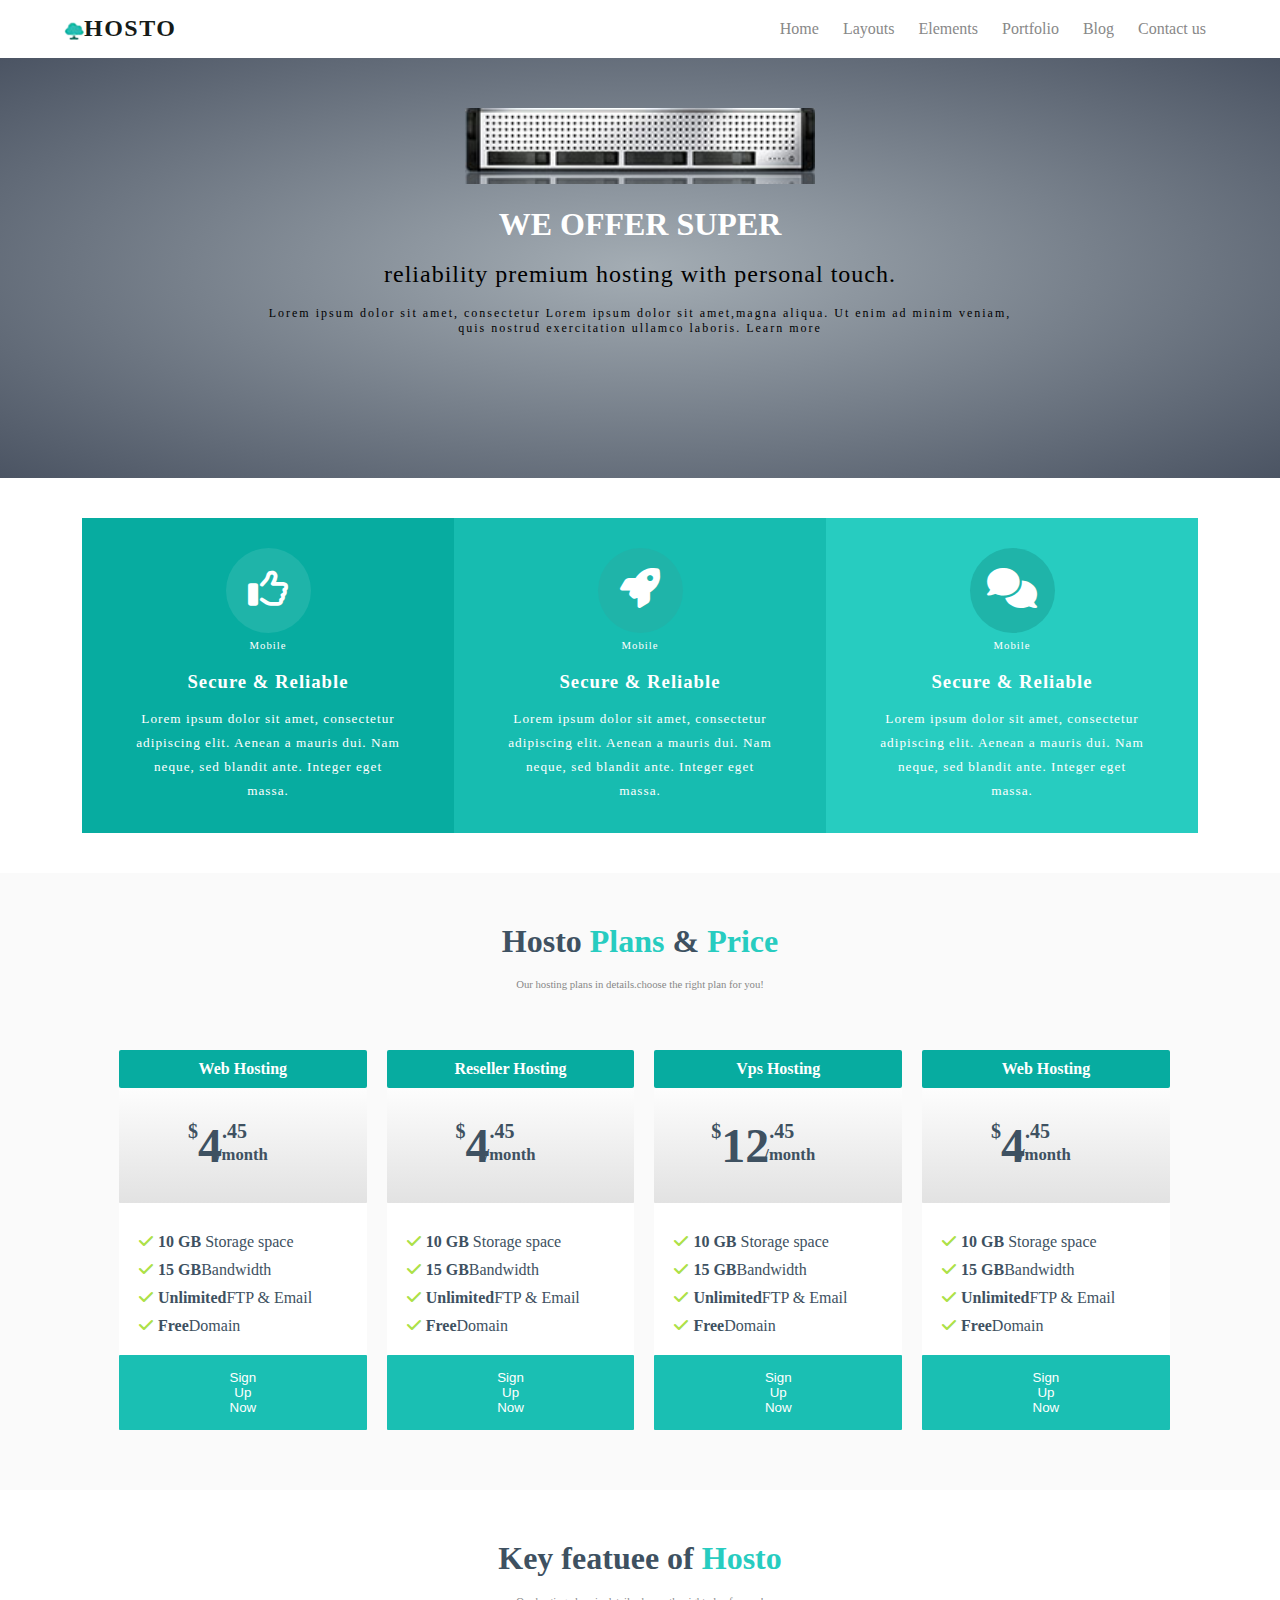
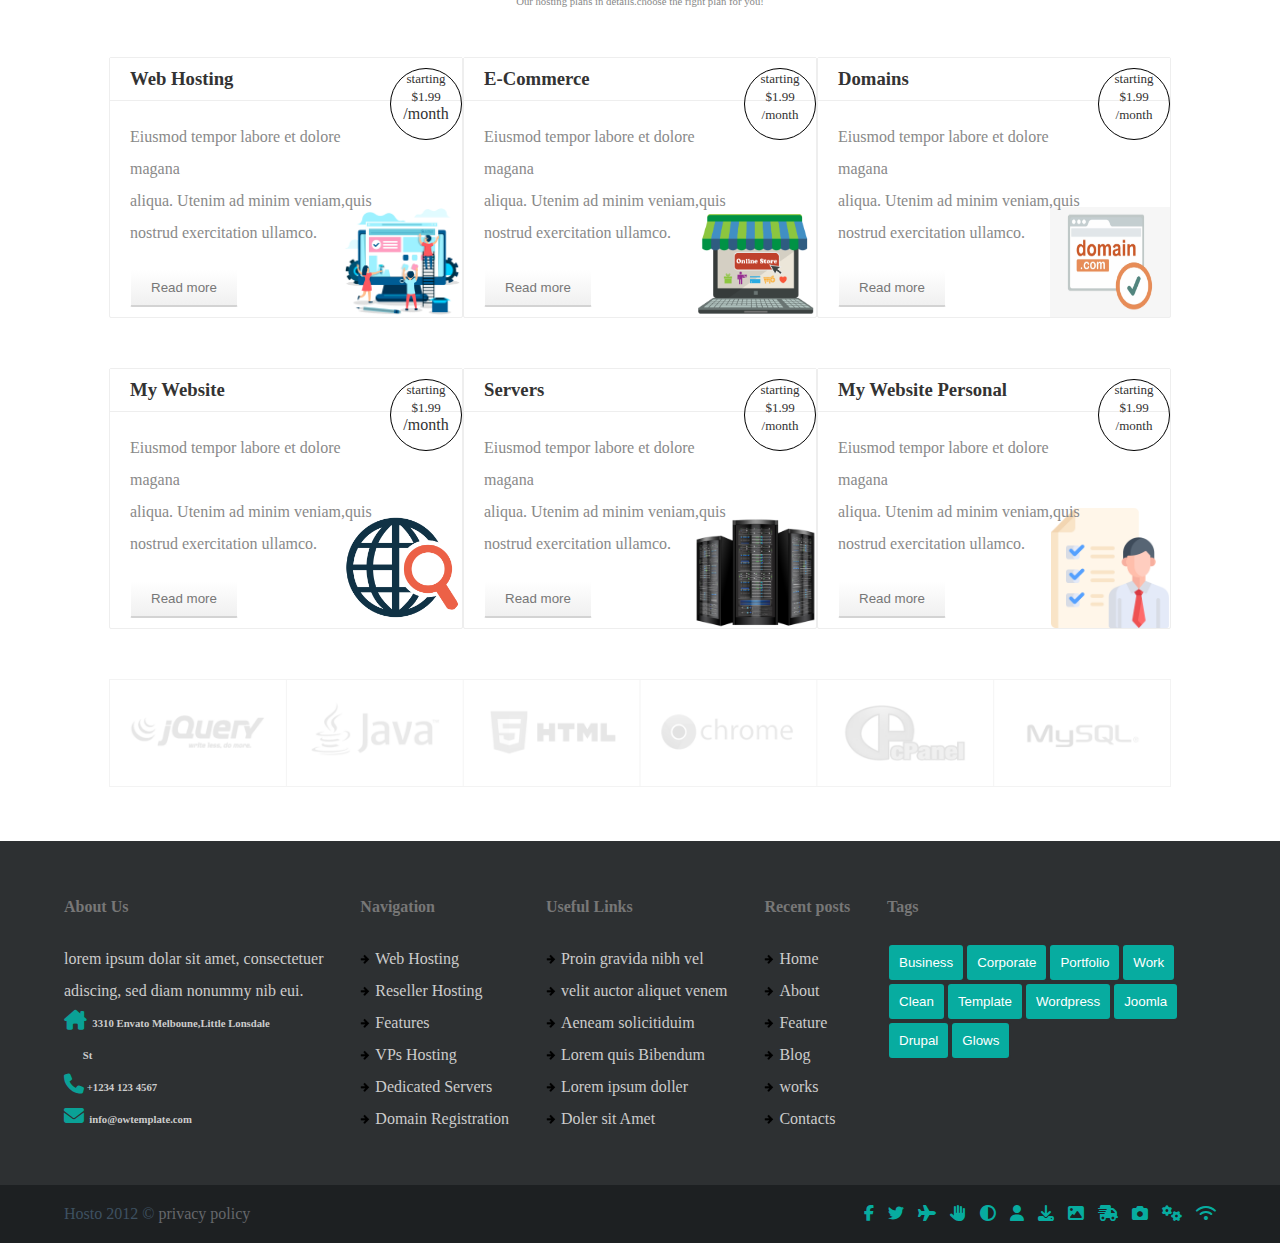
<file: index.html>
<!DOCTYPE html>
<html>
<head>
	<meta charset="utf-8">
	<meta name="viewport" content="width=device-width, initial-scale=1.0">
	<title>HOSTO</title>
	<link rel="stylesheet" type="text/css" href="css/hostocss.css">
	<link rel="stylesheet" href="https://fonts.googleapis.com/css?family=Sofia|verdana">
	<link rel="stylesheet" href="https://cdnjs.cloudflare.com/ajax/libs/font-awesome/6.3.0/css/all.min.css">
</head>
<body>
<main> 
	<div class="container">
		<footer>
			
			<nav>

				<div class="logo">
					<!-- <i class="fa-solid fa-tree"></i> -->
					<!-- <i class="fa-solid fa-tree-deciduous"></i> -->
					<img src="image/treee.png">
				<h2>HOSTO</h2>
			</div>

			<!-- <div class="menubar"> -->
			<ul>
				<li><a href="#">Home</a></li>
				<li><a href="#">Layouts</a></li>
				<li><a href="#">Elements</a></li>
				<li><a href="#">Portfolio</a></li>
				<li><a href="#">Blog</a></li>
				<li><a href="#">Contact us</a></li>
			</ul>
		<!-- </div> -->
			<!-- </div> -->
			</nav>
		</footer>
		</div>
	<section class="first_section">
		<img src="image/hostoo.png">
		<br><br>
		<h1>WE OFFER SUPER</h1><br>
		
		<h6>reliability premium hosting with personal touch.
</h6><br>
	<p>Lorem ipsum dolor sit amet, consectetur



Lorem ipsum dolor sit amet,magna aliqua. Ut enim ad minim veniam,<br>quis nostrud exercitation ullamco laboris. Learn more

</p>
		
		
		
	</section>	
	<section class="second_section">
		<div class="container">
			<div class="display_1">
			<div class="row_1 grid_1">
				<div class="circle"><i class="fa-regular fa-thumbs-up"></i></div>
				<h6>Mobile</h6>
				<h3>Secure & Reliable</h3>
				<h5>Lorem ipsum dolor sit amet, consectetur<br>

adipiscing elit. Aenean a mauris dui. Nam<br>

neque, sed blandit ante. Integer eget<br>massa.</h5>
			</div>
			<div class="row_1 grid_2">
				<div class="circle"><i class="fa-solid fa-rocket"></i></div>
				<h6>Mobile</h6>
				<h3>Secure & Reliable</h3>
				<h5>Lorem ipsum dolor sit amet, consectetur<br>

adipiscing elit. Aenean a mauris dui. Nam<br>

neque, sed blandit ante. Integer eget<br>massa.</h5>
			</div>
			<div class="row_1 grid_3">
				<div class="circle"><i class="fa-solid fa-comments"></i></div>
				<h6>Mobile</h6>
				<h3>Secure & Reliable</h3>
				<h5>Lorem ipsum dolor sit amet, consectetur<br>

adipiscing elit. Aenean a mauris dui. Nam<br>

neque, sed blandit ante. Integer eget<br>massa.</h5>
			</div>
				
			</div>
			
		</div>
	</section>	
	<section class="third_section">
		<div class="container">
			<div class="heading">
			<h1><font color="#3e5161">Hosto</font><font color="#27ccc0"> Plans</font><font color="#3e5161"> &<font color="#27ccc0"> Price</font></h1><br>
				<h6>Our hosting plans in details.choose the right plan for you!</h6>
			</div>
			<div class="display_2">
				<div class="row_2">
					<h4>Web Hosting</h4>
					<p><sup>$</sup><font size="72">4</font><sup>.45<sup><span>/month</span></p>

					<ul>
						<li><b><i class="fa-solid fa-check"></i>10 GB</b> Storage space</li>
						<li><b><i class="fa-solid fa-check"></i>15 GB</b>Bandwidth</li>
						<li><b><i class="fa-solid fa-check"></i>Unlimited</b>FTP & Email</li>
						<li><b><i class="fa-solid fa-check"></i>Free</b>Domain</li>
					</ul>
					<button>Sign Up Now</button>
					
				</div><div class="row_2">
					<h4>Reseller Hosting</h4>
					<p><sup>$</sup><font size="72">4</font><sup>.45<sup><span>/month</span></p>
					<ul>
						<li><b><i class="fa-solid fa-check"></i>10 GB</b> Storage space</li>
						<li><b><i class="fa-solid fa-check"></i>15 GB</b>Bandwidth</li>
						<li><b><i class="fa-solid fa-check"></i>Unlimited</b>FTP & Email</li>
						<li><b><i class="fa-solid fa-check"></i>Free</b>Domain</li>
					</ul>
					<button>Sign Up Now</button>
					
				</div><div class="row_2">
					<h4>Vps Hosting</h4>
					<p><sup>$</sup><font size="72">12</font><sup>.45<sup><span>/month</span></p>
					<ul>
						<li><b><i class="fa-solid fa-check"></i>10 GB</b> Storage space</li>
						<li><b><i class="fa-solid fa-check"></i>15 GB</b>Bandwidth</li>
						<li><b><i class="fa-solid fa-check"></i>Unlimited</b>FTP & Email</li>
						<li><b><i class="fa-solid fa-check"></i>Free</b>Domain</li>
					</ul>
					<button>Sign Up Now</button>
					
				</div><div class="row_2">
					<h4>Web Hosting</h4>
					<p><sup>$</sup><font size="72">4</font><sup>.45<sup><span>/month</span></p>
					<ul>
						<li><b><i class="fa-solid fa-check"></i>10 GB</b> Storage space</li>
						<li><b><i class="fa-solid fa-check"></i>15 GB</b>Bandwidth</li>
						<li><b><i class="fa-solid fa-check"></i>Unlimited</b>FTP & Email</li>
						<li><b><i class="fa-solid fa-check"></i>Free</b>Domain</li>
					</ul>
					<button>Sign Up Now</button>
					
				</div>
				
			</div>


			
		</div>
		
	</section>	
	<section class="fourth_section">
		<div class="container">
			<div class="heading">
			<h1>Key featuee of <font color="#27ccc0">Hosto</font></h1><br>
				<h6>Our hosting plans in details.choose the right plan for you!</h6>
			</div>
			<div class="display_3">
				<div class="row_3 col_1">
					<div class="web_hosting">
						<div class="circle_2"><font size="2">starting<br>$1.99<br></font>/month </div>
					<h3>Web Hosting</h3></div>
					<p>Eiusmod tempor labore et dolore magana<br>
						aliqua. Utenim ad minim veniam,quis<br>
					nostrud exercitation ullamco.</p>
					<button>Read more</button>
					

				</div>
				<div class="row_3 col_2">
					<div class="web_hosting">
						<div class="circle_2"><font size="2">starting<br>$1.99<br>/month</font> </div>
					<h3>E-Commerce</h3></div>
					<p>Eiusmod tempor labore et dolore magana<br>
						aliqua. Utenim ad minim veniam,quis<br>
					nostrud exercitation ullamco.</p>
					<button>Read more</button>
					

				</div><div class="row_3 col_3">
					<div class="web_hosting">
						<div class="circle_2"><font size="2">starting<br>$1.99<br>/month </font></div>
					<h3>Domains</h3></div>
					<p>Eiusmod tempor labore et dolore magana<br>
						aliqua. Utenim ad minim veniam,quis<br>
					nostrud exercitation ullamco.</p>
					<button>Read more</button>
					
					

				</div>
				<div class="row_3 col_4">
					<div class="web_hosting">
						<div class="circle_2"><font size="2">starting<br>$1.99<br></font>/month </div>
					<h3>My Website</h3></div>
					<p>Eiusmod tempor labore et dolore magana<br>
						aliqua. Utenim ad minim veniam,quis<br>
					nostrud exercitation ullamco.</p>
					<button>Read more</button>
					

				</div>
				<div class="row_3 col_5">
					<div class="web_hosting">
						<div class="circle_2"><font size="2">starting<br>$1.99<br>/month</font> </div>
					<h3>Servers</h3></div>
					<p>Eiusmod tempor labore et dolore magana<br>
						aliqua. Utenim ad minim veniam,quis<br>
					nostrud exercitation ullamco.</p>
					<button>Read more</button>
					

				</div><div class="row_3 col_6">
					<div class="web_hosting">
						<div class="circle_2"><font size="2">starting<br>$1.99<br>/month </font></div>
					<h3>My Website Personal</h3></div>
					<p>Eiusmod tempor labore et dolore magana<br>
						aliqua. Utenim ad minim veniam,quis<br>
					nostrud exercitation ullamco.</p>
					<button>Read more</button>
					
					

				</div>

			</div>
			<div class="logoo">
				<img src="image/logo.png">
			</div>


					<!-- <div class="display_4"></div>
					<div class="row_4"></div> -->

		

	</section>
	<section class="fifth_section">
		<div class="container">
			<div class="display_5">
				<div class="row_5">
					<h4>About Us</h4>
					<p>lorem ipsum dolar sit amet, consectetuer<br>adiscing, sed diam nonummy nib eui.</p>
					<h6><div><i class="fa-solid fa-house-chimney"></i>&nbsp;&nbsp;3310 Envato Melboune,Little Lonsdale<br>&nbsp;&nbsp;&nbsp;&nbsp;&nbsp;&nbsp;&nbsp;St</h6>
						<h6><i class="fa-solid fa-phone"></i>&nbsp;+1234 123 4567</h6>
						<h6><a href="#"><i class="fa-solid fa-envelope"></i>&nbsp;&nbsp;info@owtemplate.com</a></h6>

					
				</div>
				<div class="row_5">
					<h4>Navigation</h4>
					<ul>
						<li><img src="image/right.png"><a href="">Web Hosting</a></li>
						<li><img src="image/right.png"><a href="">Reseller Hosting</a></li>
						<li><img src="image/right.png"><a href="">Features</a></li>
						<li><img src="image/right.png"><a href="">VPs Hosting</a></li>
						<li><img src="image/right.png"><a href="">Dedicated Servers</a></li>
						<li><img src="image/right.png"><a href="">Domain Registration</a></li>
					</ul>
					
				</div>
				<div class="row_5">
					<h4>Useful Links</h4>
					<ul>
						<li><img src="image/right.png"><a href="">Proin gravida nibh vel</a></li>
						<li><img src="image/right.png"><a href="">velit auctor aliquet venem</a></li>
						<li><img src="image/right.png"><a href="">Aeneam solicitiduim</a></li>
						<li><img src="image/right.png"><a href="">Lorem quis Bibendum</a></li>
						<li><img src="image/right.png"><a href="">Lorem ipsum doller</a></li>
						<li><img src="image/right.png"><a href="">Doler sit Amet</a></li>
					</ul>
					
				</div>
				<div class="row_5">
					<h4>Recent posts</h4>
					<ul>
						<li><img src="image/right.png"><a href="">Home</a></li>
						<li><img src="image/right.png"><a href="">About</a></li>
						<li><img src="image/right.png"><a href="">Feature</a></li>
						<li><img src="image/right.png"><a href="">Blog</a></li>
						<li><img src="image/right.png"><a href="">works</a></li>
						<li><img src="image/right.png"><a href="">Contacts</a></li>
					</ul>
					
				</div>
				<div class="row_5">
					<h4>Tags</h4>
					<p><button>Business</button><button>Corporate</button><button>Portfolio</button><button>Work</button></p>
					<p><button>Clean</button><button>Template</button><button>Wordpress</button><button>Joomla</button></p>
					<p><button>Drupal</button><button>Glows</button></p>
				</div>

			</div>
			
		</div>
		
	</section>
	<section class="six_section">
		<div class="container">
			<div class="privacy">
			<p>Hosto 2012 &copy;<a href="#"> privacy policy</a></p>
			<ul>
				<li><a href="#"><i class="fa-brands fa-facebook-f"></i></a></li>
				<li><a href="#"><i class="fa-brands fa-twitter"></i></a></li>
				<li><a href="#"><i class="fa-sharp fa-solid fa-plane"></i></i></a></li>
				<li><a href="#"><i class="fa-sharp fa-solid fa-hand"></i></i></a></li>
				<li><a href="#"><i class="fa-sharp fa-solid fa-circle-half-stroke"></i></i></a></li>
				<li><a href="#"><i class="fa-sharp fa-solid fa-user"></i></a></li>
				<li><a href="#"><i class="fa-sharp fa-solid fa-download"></i></a></li>
				<li><a href="#"><i class="fa-sharp fa-solid fa-image"></i></a></li>
				<li><a href="#"><i class="fa-sharp fa-solid fa-truck-fast"></i></a></li>
				<li><a href="#"><i class="fa-sharp fa-solid fa-camera"></i></a></li>
				<li><a href="#"><i class="fa-sharp fa-solid fa-gears"></i></a></li>
				<li><a href="#"><i class="fa-solid fa-wifi"></i></a></li>
			</ul>
		</div>
		
	</section>


</main>
</body>
</html>
</file>
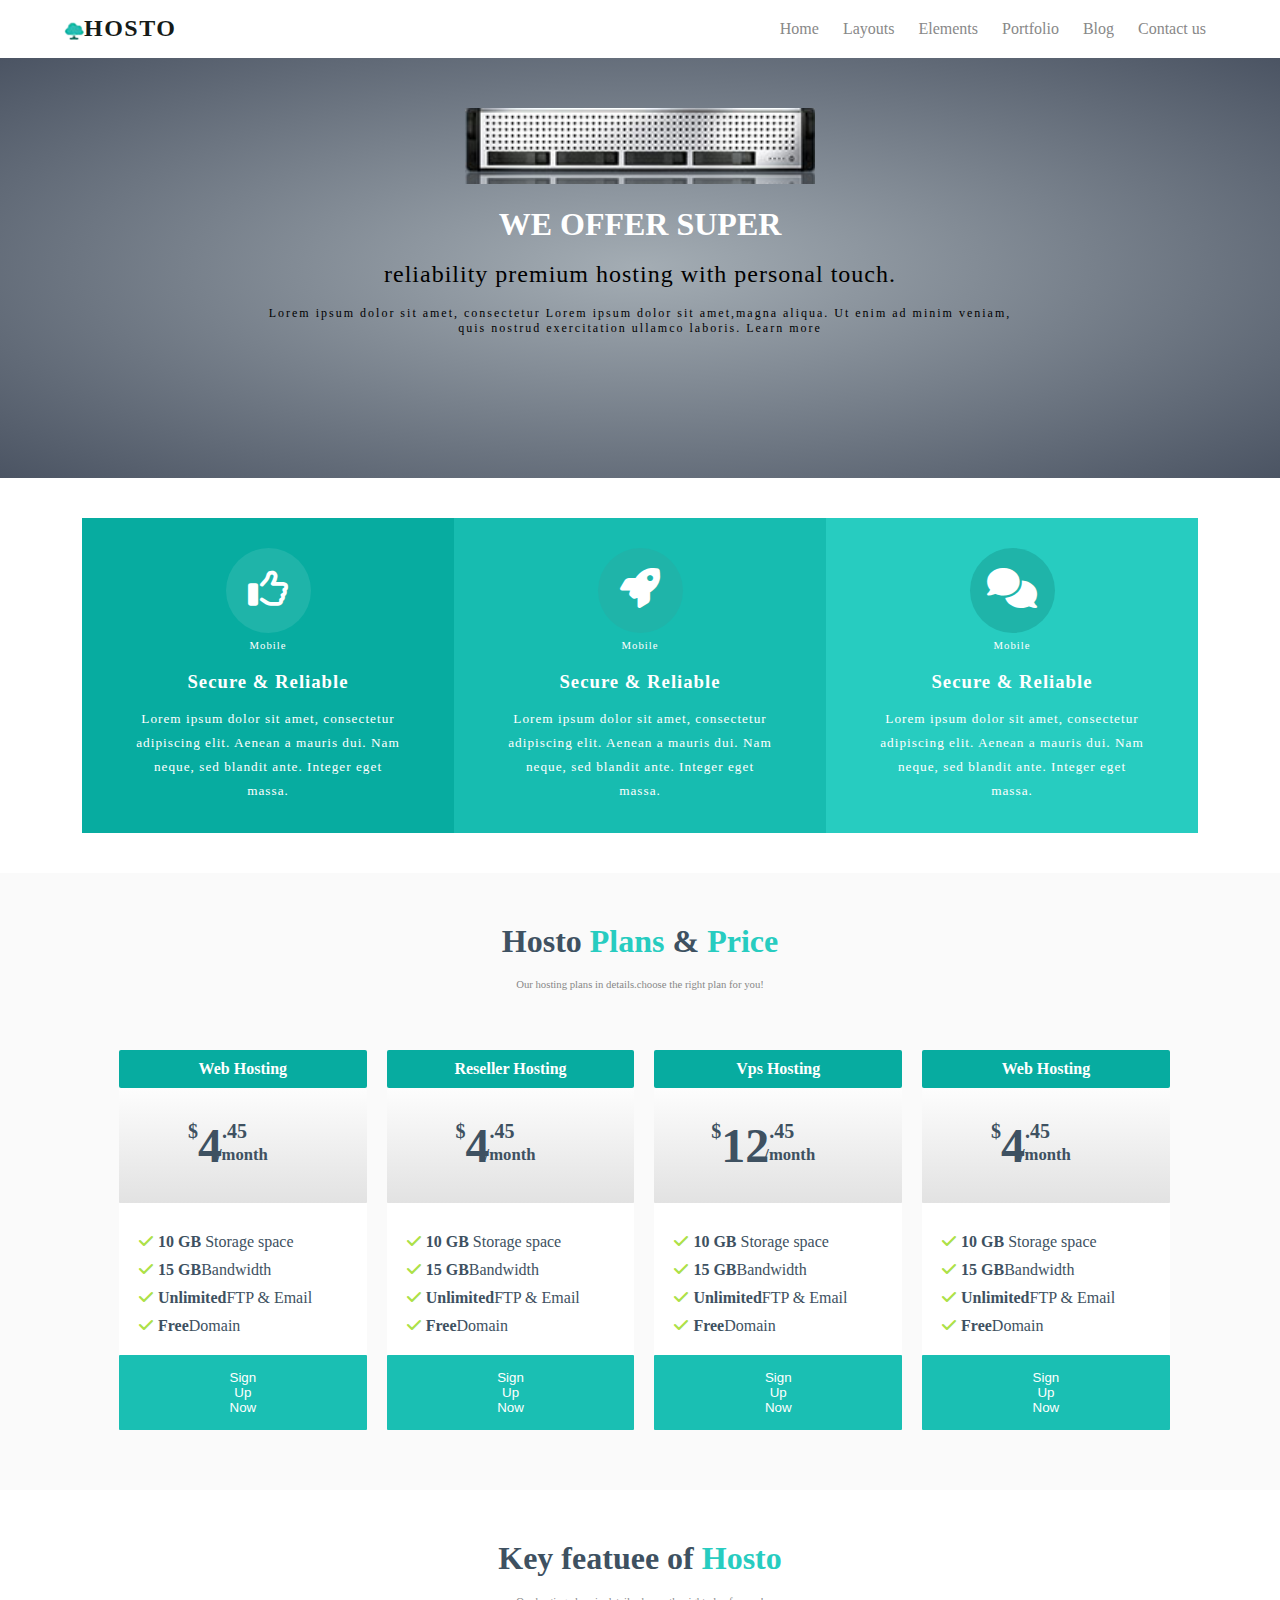
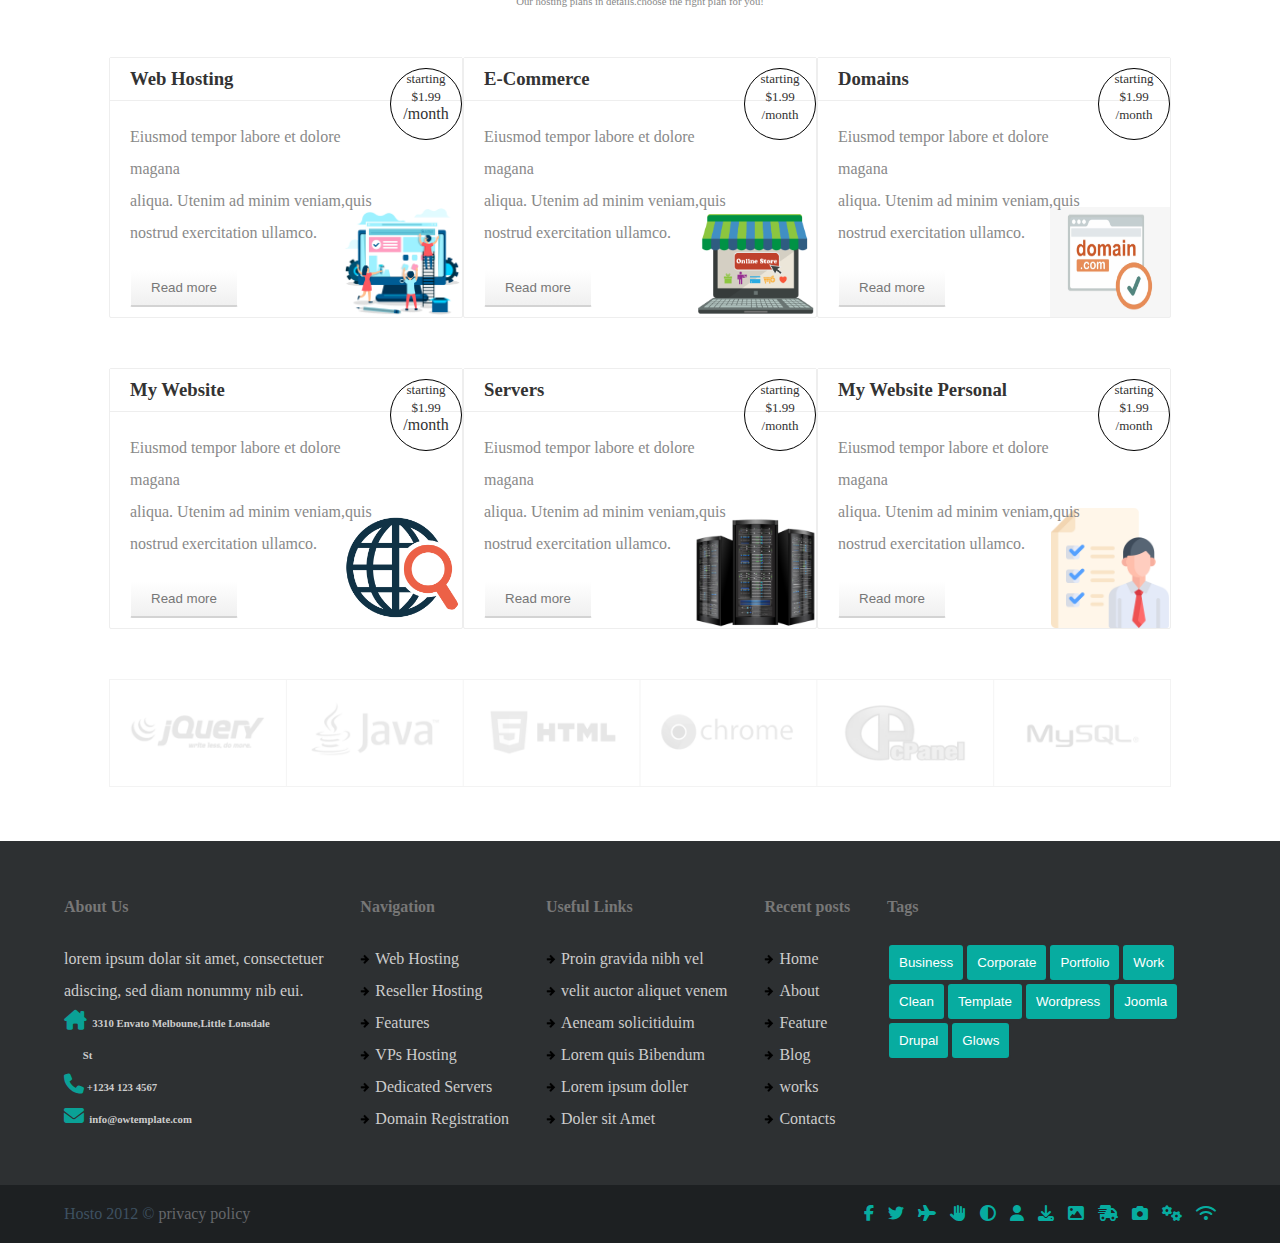
<file: hosto.html>
<!DOCTYPE html>
<html>
<head>
	<meta charset="utf-8">
	<meta name="viewport" content="width=device-width, initial-scale=1.0">
	<title>HOSTO</title>
	<link rel="stylesheet" type="text/css" href="css/hostocss.css">
	<link rel="stylesheet" href="https://fonts.googleapis.com/css?family=Sofia|verdana">
	<link rel="stylesheet" href="https://cdnjs.cloudflare.com/ajax/libs/font-awesome/6.3.0/css/all.min.css">
</head>
<body>
<main> 
	<div class="container">
		<footer>
			
			<nav>

				<div class="logo">
					<!-- <i class="fa-solid fa-tree"></i> -->
					<!-- <i class="fa-solid fa-tree-deciduous"></i> -->
					<img src="image/treee.png">
				<h2>HOSTO</h2>
			</div>

			<!-- <div class="menubar"> -->
			<ul>
				<li><a href="#">Home</a></li>
				<li><a href="#">Layouts</a></li>
				<li><a href="#">Elements</a></li>
				<li><a href="#">Portfolio</a></li>
				<li><a href="#">Blog</a></li>
				<li><a href="#">Contact us</a></li>
			</ul>
		<!-- </div> -->
			<!-- </div> -->
			</nav>
		</footer>
		</div>
	<section class="first_section">
		<img src="image/hostoo.png">
		<br><br>
		<h1>WE OFFER SUPER</h1><br>
		
		<h6>reliability premium hosting with personal touch.
</h6><br>
	<p>Lorem ipsum dolor sit amet, consectetur



Lorem ipsum dolor sit amet,magna aliqua. Ut enim ad minim veniam,<br>quis nostrud exercitation ullamco laboris. Learn more

</p>
		
		
		
	</section>	
	<section class="second_section">
		<div class="container">
			<div class="display_1">
			<div class="row_1 grid_1">
				<div class="circle"><i class="fa-regular fa-thumbs-up"></i></div>
				<h6>Mobile</h6>
				<h3>Secure & Reliable</h3>
				<h5>Lorem ipsum dolor sit amet, consectetur<br>

adipiscing elit. Aenean a mauris dui. Nam<br>

neque, sed blandit ante. Integer eget<br>massa.</h5>
			</div>
			<div class="row_1 grid_2">
				<div class="circle"><i class="fa-solid fa-rocket"></i></div>
				<h6>Mobile</h6>
				<h3>Secure & Reliable</h3>
				<h5>Lorem ipsum dolor sit amet, consectetur<br>

adipiscing elit. Aenean a mauris dui. Nam<br>

neque, sed blandit ante. Integer eget<br>massa.</h5>
			</div>
			<div class="row_1 grid_3">
				<div class="circle"><i class="fa-solid fa-comments"></i></div>
				<h6>Mobile</h6>
				<h3>Secure & Reliable</h3>
				<h5>Lorem ipsum dolor sit amet, consectetur<br>

adipiscing elit. Aenean a mauris dui. Nam<br>

neque, sed blandit ante. Integer eget<br>massa.</h5>
			</div>
				
			</div>
			
		</div>
	</section>	
	<section class="third_section">
		<div class="container">
			<div class="heading">
			<h1><font color="#3e5161">Hosto</font><font color="#27ccc0"> Plans</font><font color="#3e5161"> &<font color="#27ccc0"> Price</font></h1><br>
				<h6>Our hosting plans in details.choose the right plan for you!</h6>
			</div>
			<div class="display_2">
				<div class="row_2">
					<h4>Web Hosting</h4>
					<p><sup>$</sup><font size="72">4</font><sup>.45<sup><span>/month</span></p>

					<ul>
						<li><b><i class="fa-solid fa-check"></i>10 GB</b> Storage space</li>
						<li><b><i class="fa-solid fa-check"></i>15 GB</b>Bandwidth</li>
						<li><b><i class="fa-solid fa-check"></i>Unlimited</b>FTP & Email</li>
						<li><b><i class="fa-solid fa-check"></i>Free</b>Domain</li>
					</ul>
					<button>Sign Up Now</button>
					
				</div><div class="row_2">
					<h4>Reseller Hosting</h4>
					<p><sup>$</sup><font size="72">4</font><sup>.45<sup><span>/month</span></p>
					<ul>
						<li><b><i class="fa-solid fa-check"></i>10 GB</b> Storage space</li>
						<li><b><i class="fa-solid fa-check"></i>15 GB</b>Bandwidth</li>
						<li><b><i class="fa-solid fa-check"></i>Unlimited</b>FTP & Email</li>
						<li><b><i class="fa-solid fa-check"></i>Free</b>Domain</li>
					</ul>
					<button>Sign Up Now</button>
					
				</div><div class="row_2">
					<h4>Vps Hosting</h4>
					<p><sup>$</sup><font size="72">12</font><sup>.45<sup><span>/month</span></p>
					<ul>
						<li><b><i class="fa-solid fa-check"></i>10 GB</b> Storage space</li>
						<li><b><i class="fa-solid fa-check"></i>15 GB</b>Bandwidth</li>
						<li><b><i class="fa-solid fa-check"></i>Unlimited</b>FTP & Email</li>
						<li><b><i class="fa-solid fa-check"></i>Free</b>Domain</li>
					</ul>
					<button>Sign Up Now</button>
					
				</div><div class="row_2">
					<h4>Web Hosting</h4>
					<p><sup>$</sup><font size="72">4</font><sup>.45<sup><span>/month</span></p>
					<ul>
						<li><b><i class="fa-solid fa-check"></i>10 GB</b> Storage space</li>
						<li><b><i class="fa-solid fa-check"></i>15 GB</b>Bandwidth</li>
						<li><b><i class="fa-solid fa-check"></i>Unlimited</b>FTP & Email</li>
						<li><b><i class="fa-solid fa-check"></i>Free</b>Domain</li>
					</ul>
					<button>Sign Up Now</button>
					
				</div>
				
			</div>


			
		</div>
		
	</section>	
	<section class="fourth_section">
		<div class="container">
			<div class="heading">
			<h1>Key featuee of <font color="#27ccc0">Hosto</font></h1><br>
				<h6>Our hosting plans in details.choose the right plan for you!</h6>
			</div>
			<div class="display_3">
				<div class="row_3 col_1">
					<div class="web_hosting">
						<div class="circle_2"><font size="2">starting<br>$1.99<br></font>/month </div>
					<h3>Web Hosting</h3></div>
					<p>Eiusmod tempor labore et dolore magana<br>
						aliqua. Utenim ad minim veniam,quis<br>
					nostrud exercitation ullamco.</p>
					<button>Read more</button>
					

				</div>
				<div class="row_3 col_2">
					<div class="web_hosting">
						<div class="circle_2"><font size="2">starting<br>$1.99<br>/month</font> </div>
					<h3>E-Commerce</h3></div>
					<p>Eiusmod tempor labore et dolore magana<br>
						aliqua. Utenim ad minim veniam,quis<br>
					nostrud exercitation ullamco.</p>
					<button>Read more</button>
					

				</div><div class="row_3 col_3">
					<div class="web_hosting">
						<div class="circle_2"><font size="2">starting<br>$1.99<br>/month </font></div>
					<h3>Domains</h3></div>
					<p>Eiusmod tempor labore et dolore magana<br>
						aliqua. Utenim ad minim veniam,quis<br>
					nostrud exercitation ullamco.</p>
					<button>Read more</button>
					
					

				</div>
				<div class="row_3 col_4">
					<div class="web_hosting">
						<div class="circle_2"><font size="2">starting<br>$1.99<br></font>/month </div>
					<h3>My Website</h3></div>
					<p>Eiusmod tempor labore et dolore magana<br>
						aliqua. Utenim ad minim veniam,quis<br>
					nostrud exercitation ullamco.</p>
					<button>Read more</button>
					

				</div>
				<div class="row_3 col_5">
					<div class="web_hosting">
						<div class="circle_2"><font size="2">starting<br>$1.99<br>/month</font> </div>
					<h3>Servers</h3></div>
					<p>Eiusmod tempor labore et dolore magana<br>
						aliqua. Utenim ad minim veniam,quis<br>
					nostrud exercitation ullamco.</p>
					<button>Read more</button>
					

				</div><div class="row_3 col_6">
					<div class="web_hosting">
						<div class="circle_2"><font size="2">starting<br>$1.99<br>/month </font></div>
					<h3>My Website Personal</h3></div>
					<p>Eiusmod tempor labore et dolore magana<br>
						aliqua. Utenim ad minim veniam,quis<br>
					nostrud exercitation ullamco.</p>
					<button>Read more</button>
					
					

				</div>

			</div>
			<div class="logoo">
				<img src="image/logo.png">
			</div>


					<!-- <div class="display_4"></div>
					<div class="row_4"></div> -->

		

	</section>
	<section class="fifth_section">
		<div class="container">
			<div class="display_5">
				<div class="row_5">
					<h4>About Us</h4>
					<p>lorem ipsum dolar sit amet, consectetuer<br>adiscing, sed diam nonummy nib eui.</p>
					<h6><div><i class="fa-solid fa-house-chimney"></i>&nbsp;&nbsp;3310 Envato Melboune,Little Lonsdale<br>&nbsp;&nbsp;&nbsp;&nbsp;&nbsp;&nbsp;&nbsp;St</h6>
						<h6><i class="fa-solid fa-phone"></i>&nbsp;+1234 123 4567</h6>
						<h6><a href="#"><i class="fa-solid fa-envelope"></i>&nbsp;&nbsp;info@owtemplate.com</a></h6>

					
				</div>
				<div class="row_5">
					<h4>Navigation</h4>
					<ul>
						<li><img src="image/right.png"><a href="">Web Hosting</a></li>
						<li><img src="image/right.png"><a href="">Reseller Hosting</a></li>
						<li><img src="image/right.png"><a href="">Features</a></li>
						<li><img src="image/right.png"><a href="">VPs Hosting</a></li>
						<li><img src="image/right.png"><a href="">Dedicated Servers</a></li>
						<li><img src="image/right.png"><a href="">Domain Registration</a></li>
					</ul>
					
				</div>
				<div class="row_5">
					<h4>Useful Links</h4>
					<ul>
						<li><img src="image/right.png"><a href="">Proin gravida nibh vel</a></li>
						<li><img src="image/right.png"><a href="">velit auctor aliquet venem</a></li>
						<li><img src="image/right.png"><a href="">Aeneam solicitiduim</a></li>
						<li><img src="image/right.png"><a href="">Lorem quis Bibendum</a></li>
						<li><img src="image/right.png"><a href="">Lorem ipsum doller</a></li>
						<li><img src="image/right.png"><a href="">Doler sit Amet</a></li>
					</ul>
					
				</div>
				<div class="row_5">
					<h4>Recent posts</h4>
					<ul>
						<li><img src="image/right.png"><a href="">Home</a></li>
						<li><img src="image/right.png"><a href="">About</a></li>
						<li><img src="image/right.png"><a href="">Feature</a></li>
						<li><img src="image/right.png"><a href="">Blog</a></li>
						<li><img src="image/right.png"><a href="">works</a></li>
						<li><img src="image/right.png"><a href="">Contacts</a></li>
					</ul>
					
				</div>
				<div class="row_5">
					<h4>Tags</h4>
					<p><button>Business</button><button>Corporate</button><button>Portfolio</button><button>Work</button></p>
					<p><button>Clean</button><button>Template</button><button>Wordpress</button><button>Joomla</button></p>
					<p><button>Drupal</button><button>Glows</button></p>
				</div>

			</div>
			
		</div>
		
	</section>
	<section class="six_section">
		<div class="container">
			<div class="privacy">
			<p>Hosto 2012 &copy;<a href="#"> privacy policy</a></p>
			<ul>
				<li><a href="#"><i class="fa-brands fa-facebook-f"></i></a></li>
				<li><a href="#"><i class="fa-brands fa-twitter"></i></a></li>
				<li><a href="#"><i class="fa-sharp fa-solid fa-plane"></i></i></a></li>
				<li><a href="#"><i class="fa-sharp fa-solid fa-hand"></i></i></a></li>
				<li><a href="#"><i class="fa-sharp fa-solid fa-circle-half-stroke"></i></i></a></li>
				<li><a href="#"><i class="fa-sharp fa-solid fa-user"></i></a></li>
				<li><a href="#"><i class="fa-sharp fa-solid fa-download"></i></a></li>
				<li><a href="#"><i class="fa-sharp fa-solid fa-image"></i></a></li>
				<li><a href="#"><i class="fa-sharp fa-solid fa-truck-fast"></i></a></li>
				<li><a href="#"><i class="fa-sharp fa-solid fa-camera"></i></a></li>
				<li><a href="#"><i class="fa-sharp fa-solid fa-gears"></i></a></li>
				<li><a href="#"><i class="fa-solid fa-wifi"></i></a></li>
			</ul>
		</div>
		
	</section>


</main>
</body>
</html>
</file>
<file: css/hostocss.css>
*{
	margin: 0;
	padding: 0;
}
.container
{
	margin: 0 auto;
	padding: 0;
	width: 90%;
	height: auto;
	
}
nav
{
	/*background-color: red;*/
	/*height: 40px;*/
	width: 100%;
	padding: 10px 0px;
	overflow: hidden;
}
body
{
	font-family: verdana;
}

.logo{
	float: left;
	display: flex;
	padding-top: 5px;
}
.logo img
{
	/*background-color: yellow;*/
	height: 20px;
	width: 20px;
	padding-top: 5px;
}
.logo h2
		{
			font-size: 24px;
			font-weight: bold;
			color: #151b18;
			transform: uppercase;
			letter-spacing: 1.5px;
			cursor: pointer;
			/*font-style: popins;*/

		}
/*nav .menubar*/
/*{
	overflow: hidden;
	background-color: green;
}*/
nav ul
{
	list-style: none;
	float: right;
	display: inline-block;
}
nav ul li
{
	
	display: inline-block;
	padding: 10px 10px;

}
nav ul li a
{
  text-decoration: none;
  color: #888888;
}
nav a:hover
{
	/*box-sizing: border-box;*/
	border-top: 5px solid #27ccc0;
	/*border-collapse: separate;
	border-spacing: 5px;*/
	
	color: #27ccc0;
	padding-top: 12px;
	transition: 0.5s;
}
.first_section
{
	width: auto;
	height: 20em;
	background-image: radial-gradient(#a4adb4,#4b5463);
	padding: 50px 50px;
	text-align: center;
}
.first_section img
{
	/*background-color: red;*/
	width: 350px;

}
.first_section h1
{
	font-family: verdana;
	color: white;
}
.first_section h6
{
	font-size: 24px;
	letter-spacing: 1px;
	font-weight: lighter;
}
.first_section p
{
	font-size: 12px;
	letter-spacing: 2px;
	
}
.second_section
{
	width: auto;
	height: auto;
	padding: 40px 20px;

}
.display_1
{
	display: grid;
	grid-template-columns: auto auto auto;
	grid-gap: auto;
}
.row_1
{
	padding:30px 30px 30px 30px;
	margin: 0px 0px 0px 0px;
	background-color: green;
	text-align: center;
	color: white;
	line-height: 24px;
	letter-spacing: 1px;
}
.fa-thumbs-up
{
	color: #ffffff;
	font-size: 40px;
	padding-top: 20px;
}
.grid_1
{
	background-color: #07aca0;
}
.grid_2
{
	background-color: #17bcb0;
}
.grid_3
{
	background-color: #27ccc0;
}
.circle
{
	height: 85px;
	width: 85px;
	background-color: #1fb4a9;
	border-radius: 50%;
	/*margin-left: 150px;*/
	text-align: center;
	opacity: 100%;
	margin: 0 auto;

}
.row_1 h5
{
	font-weight: lighter;
}
.row_1 h3
{
	/*background-color: red;*/
	line-height: 50px;
}
.row_1 h6
{
	font-weight: initial;
}
.fa-rocket
{
	color: #ffffff;
	font-size: 40px;
	padding-top: 20px;
}
.fa-comments
{
	color: #ffffff;
	font-size: 40px;
	padding-top: 20px;
}
.third_section
{
	padding: 50px 50px;
	/*background-color: green;*/
	background-color: #fafafa;
	/*width: 100%;*/
	height: auto;
	text-align: center;
	color: #3e5161;
}
.display_2
{
	display: grid;
	grid-template-columns: auto auto auto auto;
	grid-gap: auto;
}
.row_2
{
	/*background-color: red;*/
	padding: 10px 10px 10px 10px;
	margin: 0px 0px 0px 0px;

}
.row_2 h4
{
	background-color: #07aca0;
	color: #ffffff;
	padding: 10px 10px;
	border-radius: 2px;
}
.row_2 p
{
	font-weight: bold;
	font-size: 24px;
	/*background-color:#e5e5e5;*/
	padding: 30px 0px;
	border-radius: 1px; 
	background-image: linear-gradient(#fdfdfd,#e2e2e2);
}

.heading
{
	padding-bottom: 50px;
}
.heading h6
{
	font-weight: lighter;
	color: #888888;	
}
.row_2 ul 
{
	list-style: none;
	background-color: #ffffff;
	text-align: left;
	padding: 20px 20px;
	padding-left: 20px;
	/*padding-bottom: 50px;*/
}
.row_2 ul li
{
	padding-top: 10px;
}
.row_2 button
{
	padding: 15px 110.5px;
	background-color: #1abfb3;
	cursor: pointer;
	/*font-weight: bold;*/
	color: #ffffff;
	border: none;
	border-radius: 1px;
}
.fa-check
{
	padding-right: 5px;
	color: #ace147;

}
.row_2 span
{
	position: relative;
	top: 45px;
	right: 30px;
}
.row_2 sup
{
	position: relative;
	bottom: 15px;
}

.fourth_section
{
	padding: 50px 50px;
	/*background-color: green;*/
	/*background-color: purple;*/
	/*width: 100%;*/
	height: auto;
	text-align: center;
	color: #3e5161;
}
.display_3
{
	display: grid;
	grid-template-columns: auto auto auto ;
	/*grid-column-gap: 32px;*/
	/*grid-row-gap: 32px;*/
	/*grid-template-rows: 2;*/
	
}
.row_3
{
	padding: 0px 0px 10px 0px;
	/*background-color: yellow;*/
	text-align: left;
	border: 1px solid #eeeeee;
	border-radius: 2px;
	margin-bottom: 50px;

}/*
.row_3 h3
{
	padding: 0px 20px;
}*/
.web_hosting
{
	background-color: #ffffff;
	
	padding: 10px 0 10px 20px;
	color: #333333;
	border-bottom: 1px solid #eeeeee; 

}

.row_3 button
{
  /*border: 1px 1px 0px 1px solid;*/
  background-image: linear-gradient(#ffffff,#f0f0f0);
  border-left: 1px solid #ffffff;
  border-top: 1px solid #ffffff;
  border-right: 1px solid #ffffff;
  border-bottom: 2px solid #d3d3d3;
  padding: 10px 20px;
  border-radius: 2px;
  color: #777777;
  margin: 0px 0px 0px 20px;
  cursor: pointer;

}
.row_3 button:hover
{
	/*color: #201e1e;*/
	background-image: #d3d3d3;
}
.row_3 p
{
	color: #898989;
	padding: 20px 0px 20px 20px;
	line-height: 32px;
	/*background: green;*/



}
.circle_2
{	
	border: 1px solid black;
	border-radius: 50%;
	width: 70px;
	height: 70px;
	float: right;
	text-align: center;
	
	/*position: absolute;*/
	/*right:10px; */
}
.col_1
{
	background-image: url(..//image/web.png);
	background-repeat: no-repeat;
	background-position: right bottom;
	background-size: 120px 110px;

}
.col_2
{
	background-image: url(..//image/ecom.png);
	background-repeat: no-repeat;
	background-position: right bottom;
	background-size: 120px 105px;
}

.col_3
{
	background-image: url(..//image/domain.png);
	background-repeat: no-repeat;
	background-position: right bottom;
	background-size: 120px 110px;
}
.col_4
{
	background-image: url(..//image/myweb.png);
	background-repeat: no-repeat;
	background-position: right bottom;
	background-size: 120px 120px;
}
.col_5
{
	background-image: url(..//image/servers.png);
	background-repeat: no-repeat;
	background-position: right bottom;
	background-size: 120px 110px;
}
.col_6
{
	background-image: url(..//image/mypersonal.png);
	background-repeat: no-repeat;
	background-position: right bottom;
	background-size: 120px 120px;
}

.logoo img
{
	
	width: 100%;

}
.fifth_section
{
	background-color: #2d3032;
	padding: 50px 0px;
	height: auto;
}
.display_5
{
	display: grid;
	grid-template-columns: auto auto auto auto auto;
	grid-gap: auto;
}

.row_5 h4
{
	color: #777777;
	padding-bottom: 20px;
}
.row_5
{
	color: #cccccc;
	line-height: 32px;
}
.fa-house-chimney
{
	color: #0aa196;
	font-size: 20px;
}
.fa-phone
{
	color: #0aa196;
	font-size: 20px;
}
.fa-envelope
{
	color: #0aa196;
	font-size: 20px;
}
.row_5 ul 
{
	list-style: none;
}
.fa-regular fa-right
{
	color: green;
	font-size: 24px;	
}
.row_5 ul li img
{
	width: 10px;
	height: 10px;

}
.row_5 ul li a 
{
	text-decoration: none;
	color: #cccccc;
	padding-left: 5px;
}
.row_5 h6 a
{
	text-decoration: none;
	color: #cccccc;
}
.row_5 button
{
	background-color: #07aca0;
	color: #ffffff;
	border: 2px solid #2d3032;
	border-radius: 5px;
	padding: 10px 10px;
	cursor: pointer;

}
.row_5 button:hover
{
	background-color: #2d3032;
}
.six_section
{
	padding: 20px 0px;
	/*background-color: green;*/
	background-color: #1d2022;
}
.privacy p
{
	text-align: left;
	/*background-color: purple;*/
	float:left;
}
.privacy p a
{
	text-decoration: none;
	color: #65676b;
}
.privacy ul
{
	list-style: none;
	text-align: right;

	/*float: right;*/
}
.privacy ul li 
{
	display: inline-block;
	padding-left: 10px;

}
.privacy ul li a
{
	color: #07aca0;
}

@media only screen and (max-width:400px)
{   

	.first_section img
{
	
	width: 275px;
	}
	.display_1
{
	display: block;
	/*grid-template-columns: auto auto auto;*/
	/*grid-gap: auto;*/
}	
	 .display_2
	 {
	 	display: block;
	 }
	 .row_2 button
	 {
	 	padding: 10px 72.5px;	
	 }
	 .display_3
	 {
	 	display: block;
	 }
	 .display_5
	 {
	 	display: block;
	 }
	}

@media (max-width: 1277px)
{
	.row_2
	{
		padding: 0 0 0 0;
	}
	.display_2
	{
		grid-gap: 1em;
	}
}
@media (max-width: 1250px)
{
	.display_2
	{
		grid-template-columns: auto auto;
	}
	.row_2 button
	{
		width: 100%;
	}
}
@media (max-width: 950px)
{
	.display_3
	{
		grid-gap: 1em;
		grid-template-columns: auto auto;
	}
	.display_5
	{
		grid-template-columns: auto auto auto auto;
	}
	
}
@media (max-width: 850px)
{
	.col_1
	{
		background-size: 100px 90px;
	}
	.col_2
	{
		background-size: 100px 90px;

	}
	.col_3
	{
		background-size: 100px 90px;

	}
	.col_4
	{
		background-size: 100px 90px;

	}
	.row_3
	{
		font-size: small;
	}
	.row_5
	{
		font-size: small;
	}
}	
@media (max-width: 700px)
{
	.display_1
	{
		grid-template-columns: auto;
	}
}
@media (max-width: 650px)
{
	.display_2
	{
		grid-template-columns: auto;
	}

}
@media (max-width: 500px)
{	
	.display_3
	{
		grid-template-columns: auto;
	}
}
@media (max-width: 450px)
{
	.display_5
	{
		grid-template-columns: auto auto auto;
	}
	.first_section img
	{
		width: 220px;
	}
}
</file>
